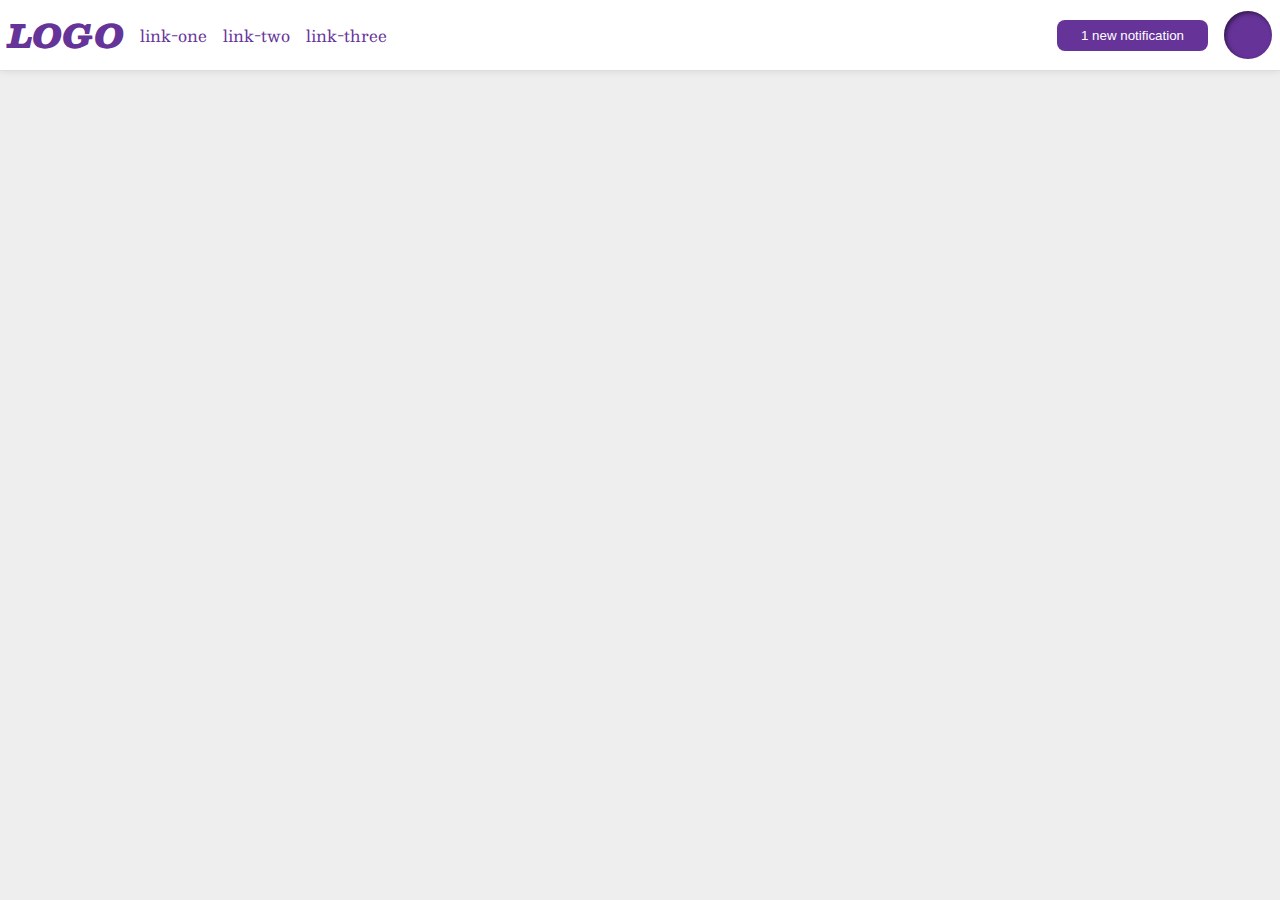
<file: flex/03-flex-header-2/index.html>
<!DOCTYPE html>
<html lang="en">
  <head>
    <meta charset="UTF-8" />
    <meta http-equiv="X-UA-Compatible" content="IE=edge" />
    <meta name="viewport" content="width=device-width, initial-scale=1.0" />
    <title>Flex Header 2</title>
    <link rel="stylesheet" href="style.css" />
  </head>
  <body>
    <div class="header">
      <div class="left">
        <div class="logo">LOGO</div>
        <ul class="links">
          <li><a href="google.com">link-one</a></li>
          <li><a href="google.com">link-two</a></li>
          <li><a href="google.com">link-three</a></li>
        </ul>
      </div>
      <div class="right">
        <button class="notifications">1 new notification</button>
        <div class="profile-image"></div>
      </div>
    </div>
  </body>
</html>
</file>
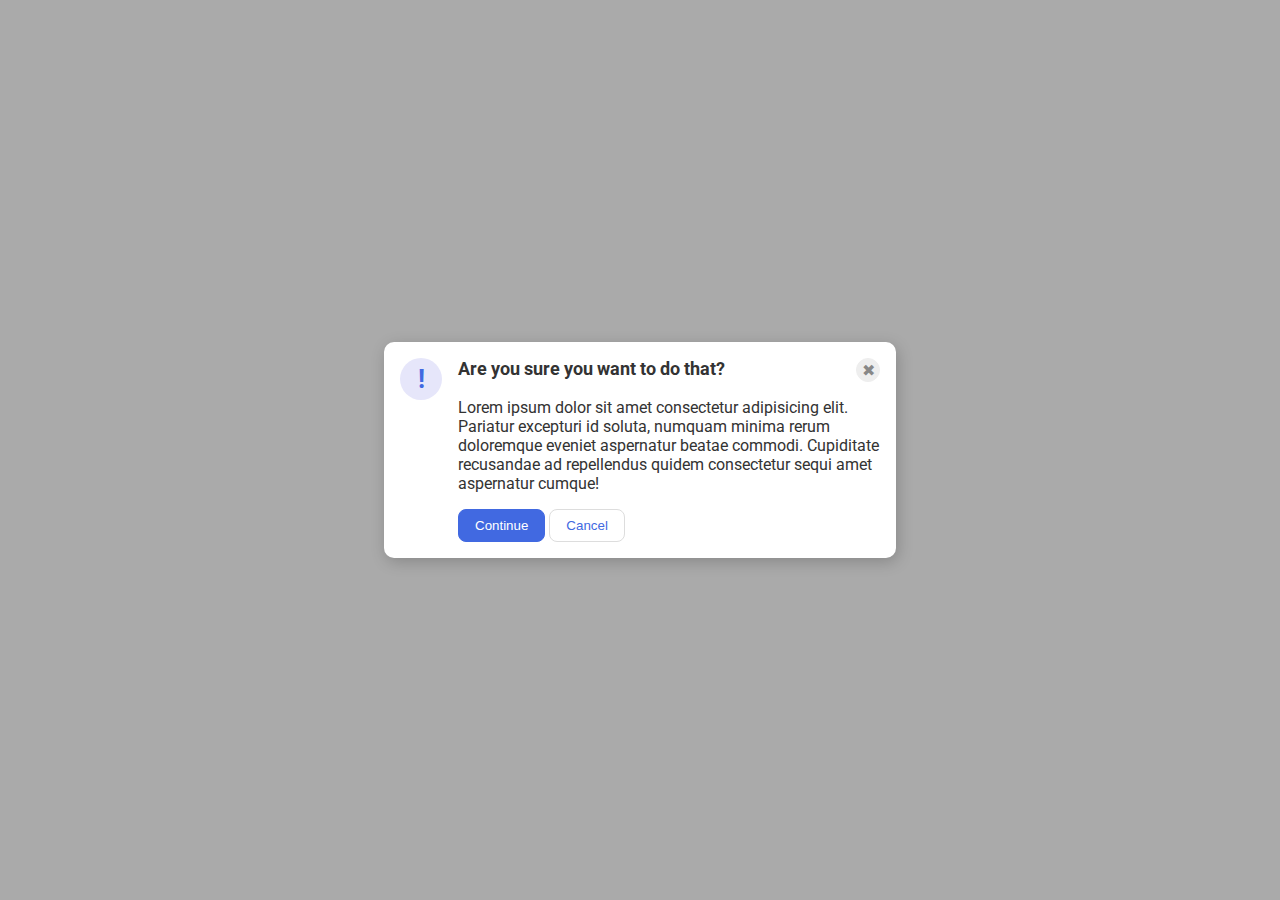
<file: flex/05-flex-modal/index.html>
<!DOCTYPE html>
<html lang="en">
  <head>
    <meta charset="UTF-8" />
    <meta http-equiv="X-UA-Compatible" content="IE=edge" />
    <meta name="viewport" content="width=device-width, initial-scale=1.0" />
    <link rel="stylesheet" href="style.css" />
    <title>Modal</title>
  </head>
  <body>
    <div class="modal">
      <div class="icon">!</div>

      <div class="container">
        <div class="header">
          Are you sure you want to do that?<button class="close-button">
            ✖
          </button>
        </div>
        <div class="text">
          Lorem ipsum dolor sit amet consectetur adipisicing elit. Pariatur
          excepturi id soluta, numquam minima rerum doloremque eveniet
          aspernatur beatae commodi. Cupiditate recusandae ad repellendus quidem
          consectetur sequi amet aspernatur cumque!
        </div>
        <div class="buttons">
          <button class="continue">Continue</button>
          <button class="cancel">Cancel</button>
        </div>
      </div>
    </div>
  </body>
</html>
</file>
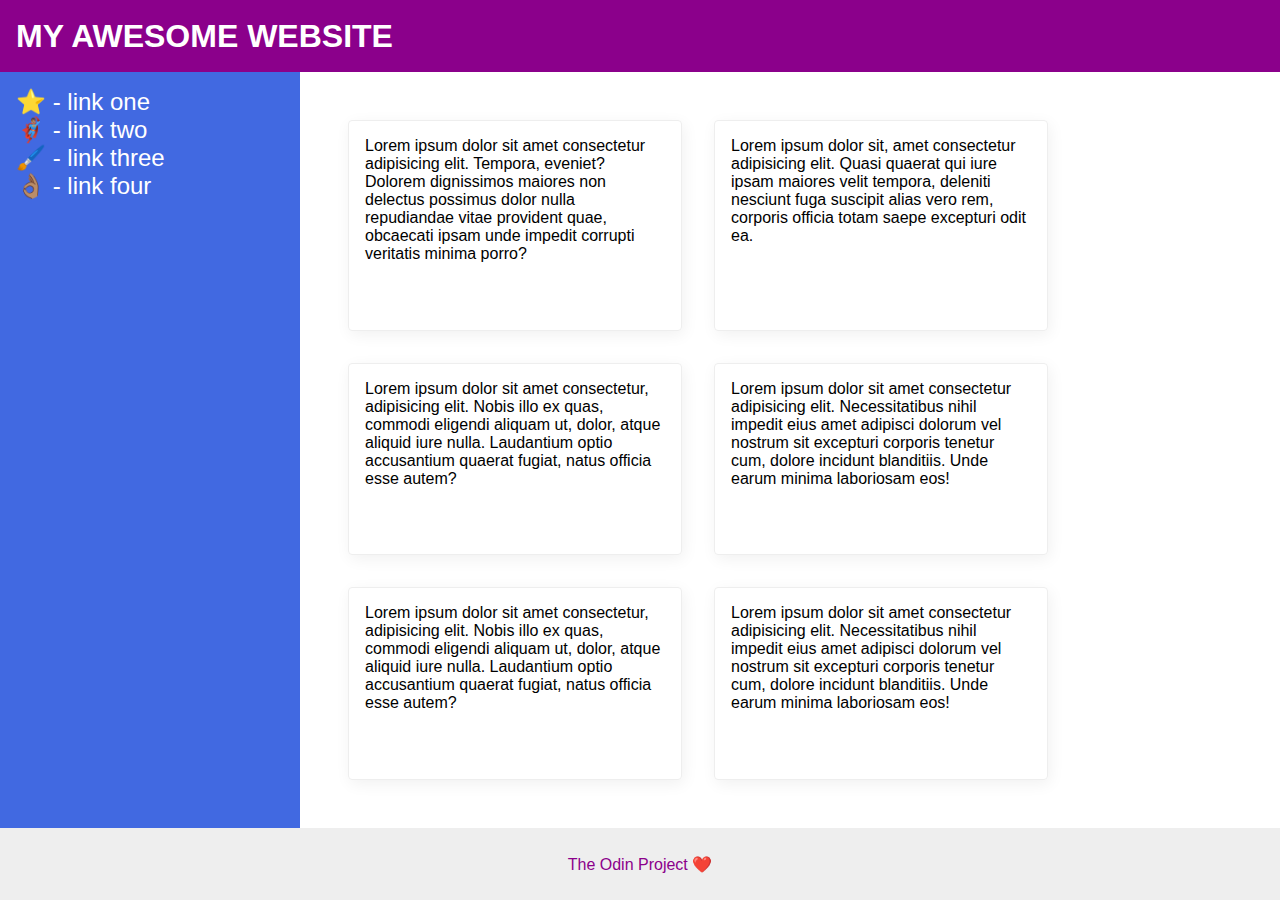
<file: flex/07-flex-layout-2/index.html>
<!DOCTYPE html>
<html lang="en">
  <head>
    <meta charset="UTF-8" />
    <meta http-equiv="X-UA-Compatible" content="IE=edge" />
    <meta name="viewport" content="width=device-width, initial-scale=1.0" />
    <title>The Holy Grail</title>
    <link rel="stylesheet" href="style.css" />
  </head>
  <body>
    <div class="header">MY AWESOME WEBSITE</div>

    <div class="body">
      <div class="sidebar">
        <ul>
          <li><a href="#">⭐ - link one</a></li>
          <li><a href="#">🦸🏽‍♂️ - link two</a></li>
          <li><a href="#">🖌️ - link three</a></li>
          <li><a href="#">👌🏽 - link four</a></li>
        </ul>
      </div>

      <div class="container">
        <div class="card">
          Lorem ipsum dolor sit amet consectetur adipisicing elit. Tempora,
          eveniet? Dolorem dignissimos maiores non delectus possimus dolor nulla
          repudiandae vitae provident quae, obcaecati ipsam unde impedit
          corrupti veritatis minima porro?
        </div>
        <div class="card">
          Lorem ipsum dolor sit, amet consectetur adipisicing elit. Quasi
          quaerat qui iure ipsam maiores velit tempora, deleniti nesciunt fuga
          suscipit alias vero rem, corporis officia totam saepe excepturi odit
          ea.
        </div>
        <div class="card">
          Lorem ipsum dolor sit amet consectetur, adipisicing elit. Nobis illo
          ex quas, commodi eligendi aliquam ut, dolor, atque aliquid iure nulla.
          Laudantium optio accusantium quaerat fugiat, natus officia esse autem?
        </div>
        <div class="card">
          Lorem ipsum dolor sit amet consectetur adipisicing elit.
          Necessitatibus nihil impedit eius amet adipisci dolorum vel nostrum
          sit excepturi corporis tenetur cum, dolore incidunt blanditiis. Unde
          earum minima laboriosam eos!
        </div>
        <div class="card">
          Lorem ipsum dolor sit amet consectetur, adipisicing elit. Nobis illo
          ex quas, commodi eligendi aliquam ut, dolor, atque aliquid iure nulla.
          Laudantium optio accusantium quaerat fugiat, natus officia esse autem?
        </div>
        <div class="card">
          Lorem ipsum dolor sit amet consectetur adipisicing elit.
          Necessitatibus nihil impedit eius amet adipisci dolorum vel nostrum
          sit excepturi corporis tenetur cum, dolore incidunt blanditiis. Unde
          earum minima laboriosam eos!
        </div>
      </div>
    </div>

    <div class="footer">The Odin Project ❤️</div>
  </body>
</html>
</file>
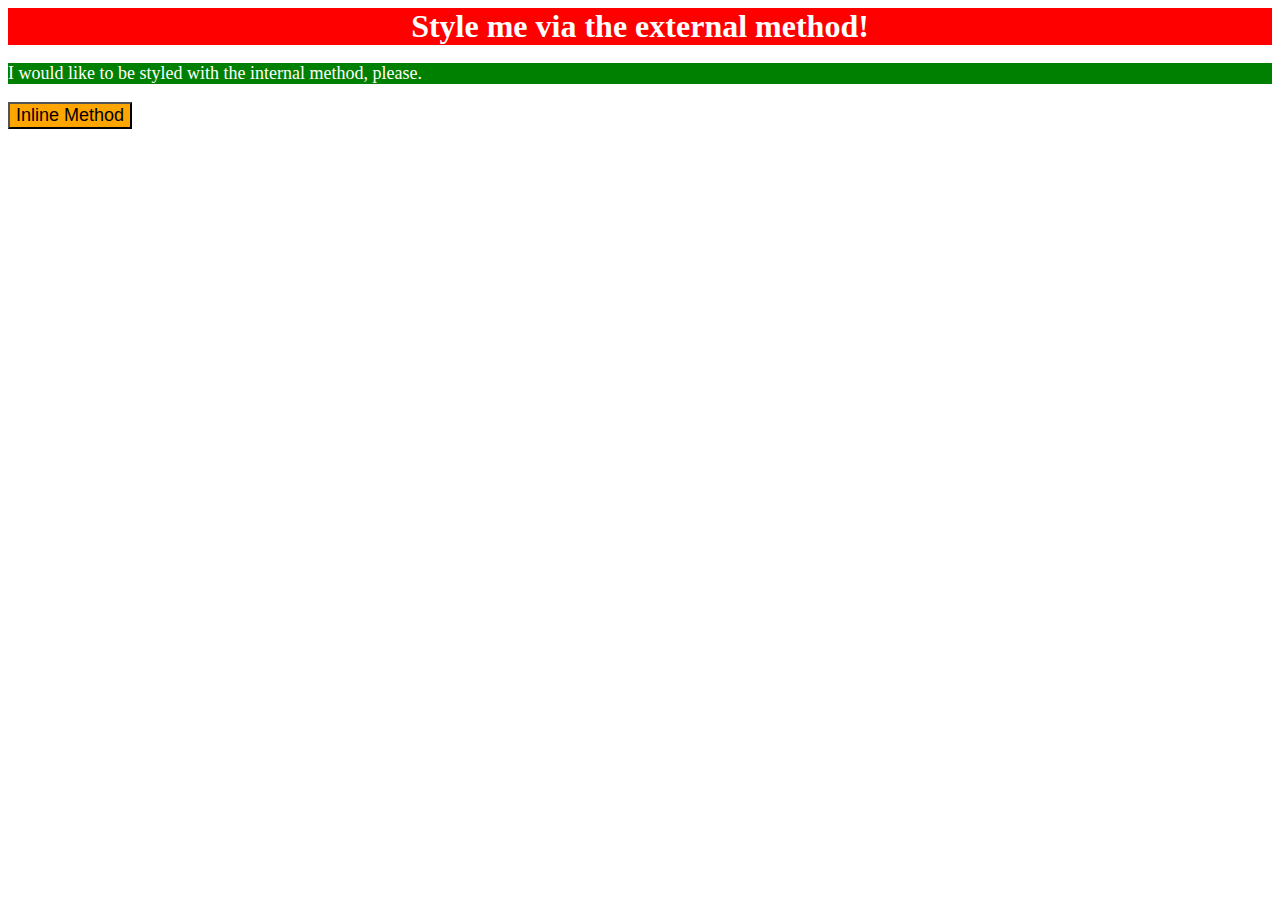
<file: foundations/01-css-methods/index.html>
<!DOCTYPE html>
<html lang="en">
  <head>
    <meta charset="UTF-8">
    <meta http-equiv="X-UA-Compatible" content="IE=edge">
    <meta name="viewport" content="width=device-width, initial-scale=1.0">
    <link rel="stylesheet" href="styles.css">
    <style>
      p {
        background-color: green;
        color: white;
        font-size: 18px;
      }
    </style>
    <title>Methods for Adding CSS</title>
  </head>
  <body>
    <div>Style me via the external method!</div>
    <p>I would like to be styled with the internal method, please.</p>
    <button style="background-color: orange; font-size: 18px;" >Inline Method</button>
  </body>
</html>
</file>
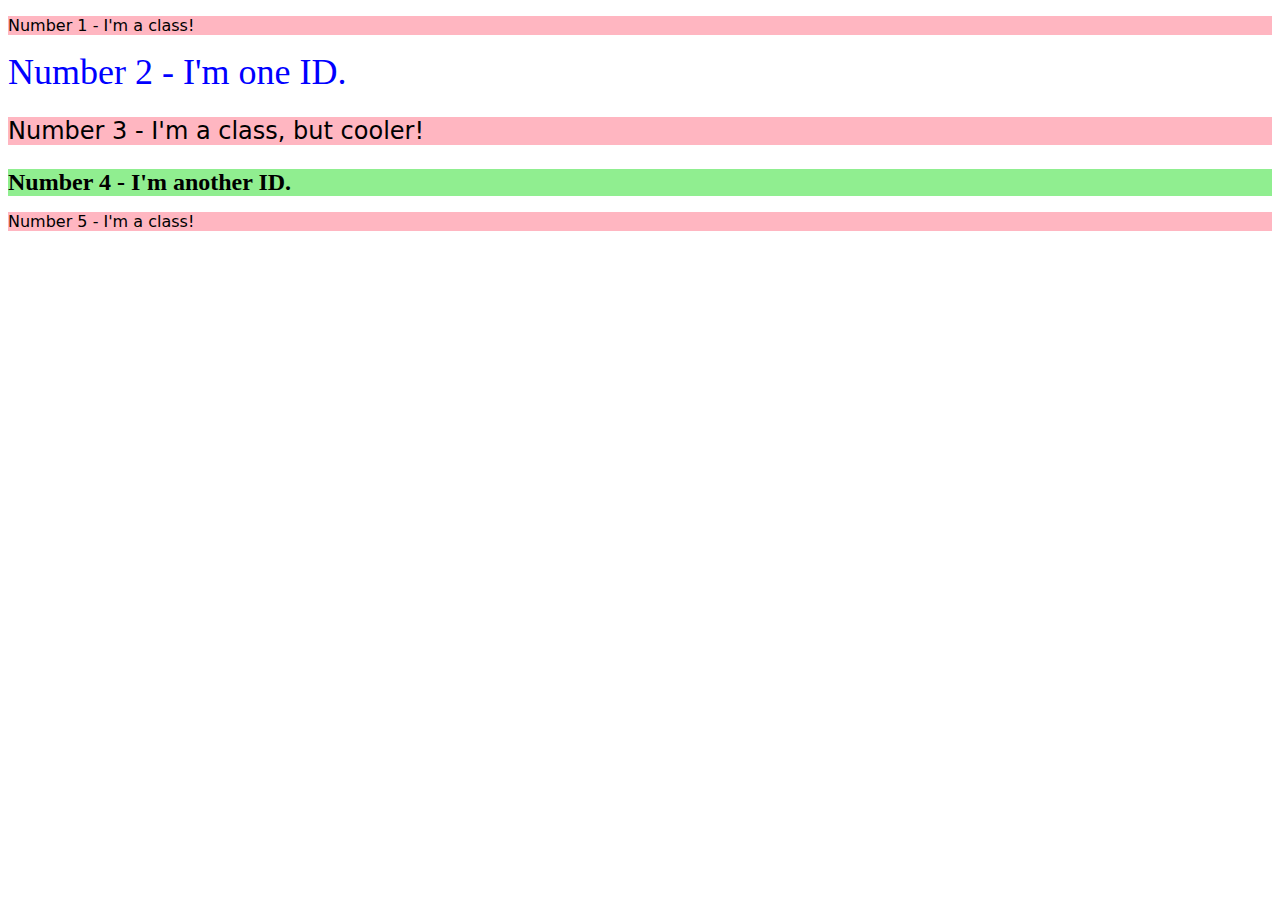
<file: foundations/02-class-id-selectors/index.html>
<!DOCTYPE html>
<html lang="en">
  <head>
    <meta charset="UTF-8">
    <meta http-equiv="X-UA-Compatible" content="IE=edge">
    <meta name="viewport" content="width=device-width, initial-scale=1.0">
    <title>Class and ID Selectors</title>
    <link rel="stylesheet" href="style.css">
  </head>
  <body>
    <p class="odd">Number 1 - I'm a class!</p>
    <div id="two">Number 2 - I'm one ID.</div>
    <p class="odd adjust-font-size">Number 3 - I'm a class, but cooler!</p>
    <div id="four">Number 4 - I'm another ID.</div>
    <p class="odd">Number 5 - I'm a class!</p>
  </body>
</html>
</file>
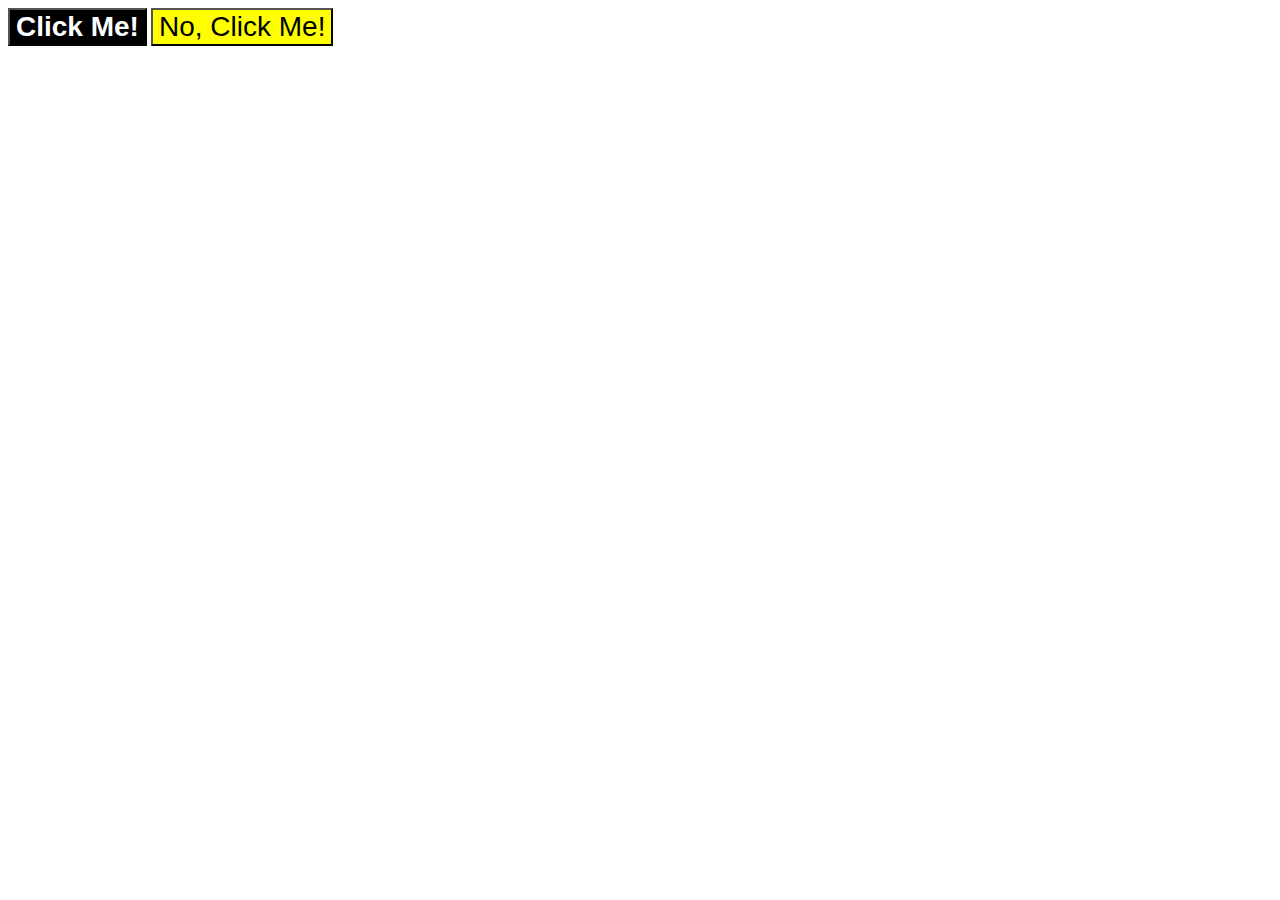
<file: foundations/03-grouping-selectors/index.html>
<!DOCTYPE html>
<html lang="en">
  <head>
    <meta charset="UTF-8">
    <meta http-equiv="X-UA-Compatible" content="IE=edge">
    <meta name="viewport" content="width=device-width, initial-scale=1.0">
    <title>Grouping Selectors</title>
    <link rel="stylesheet" href="style.css">
  </head>
  <body>
    <button class="black">Click Me!</button>
    <button class="yellow">No, Click Me!</button>
  </body>
</html>
</file>
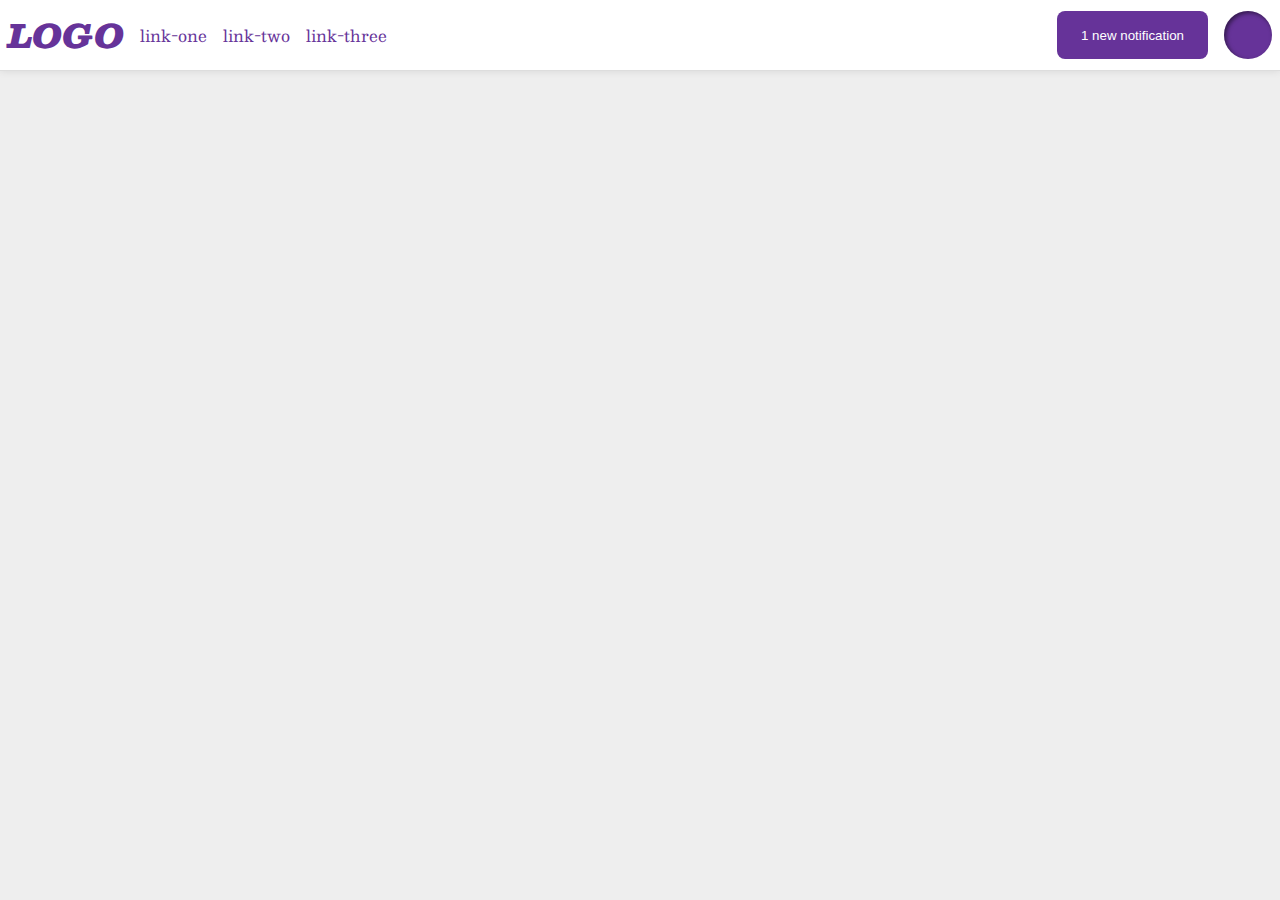
<file: foundations/flex/03-flex-header-2/index.html>
<!DOCTYPE html>
<html lang="en">
  <head>
    <meta charset="UTF-8">
    <meta http-equiv="X-UA-Compatible" content="IE=edge">
    <meta name="viewport" content="width=device-width, initial-scale=1.0">
    <title>Flex Header 2</title>
    <link rel="stylesheet" href="style.css">
  </head>
  <body>
    <div class="header">
      <div class="left">
        <div class="logo">
          LOGO
        </div>
        <ul class="links">
          <li><a href="https://google.com">link-one</a></li>
          <li><a href="https://google.com">link-two</a></li>
          <li><a href="https://google.com">link-three</a></li>
        </ul>
      </div>
      <div class="right">
        <button class="notifications">
          1 new notification
        </button>
        <div class="profile-image"></div>
      </div>
    </div>
  </body>
</html>
</file>
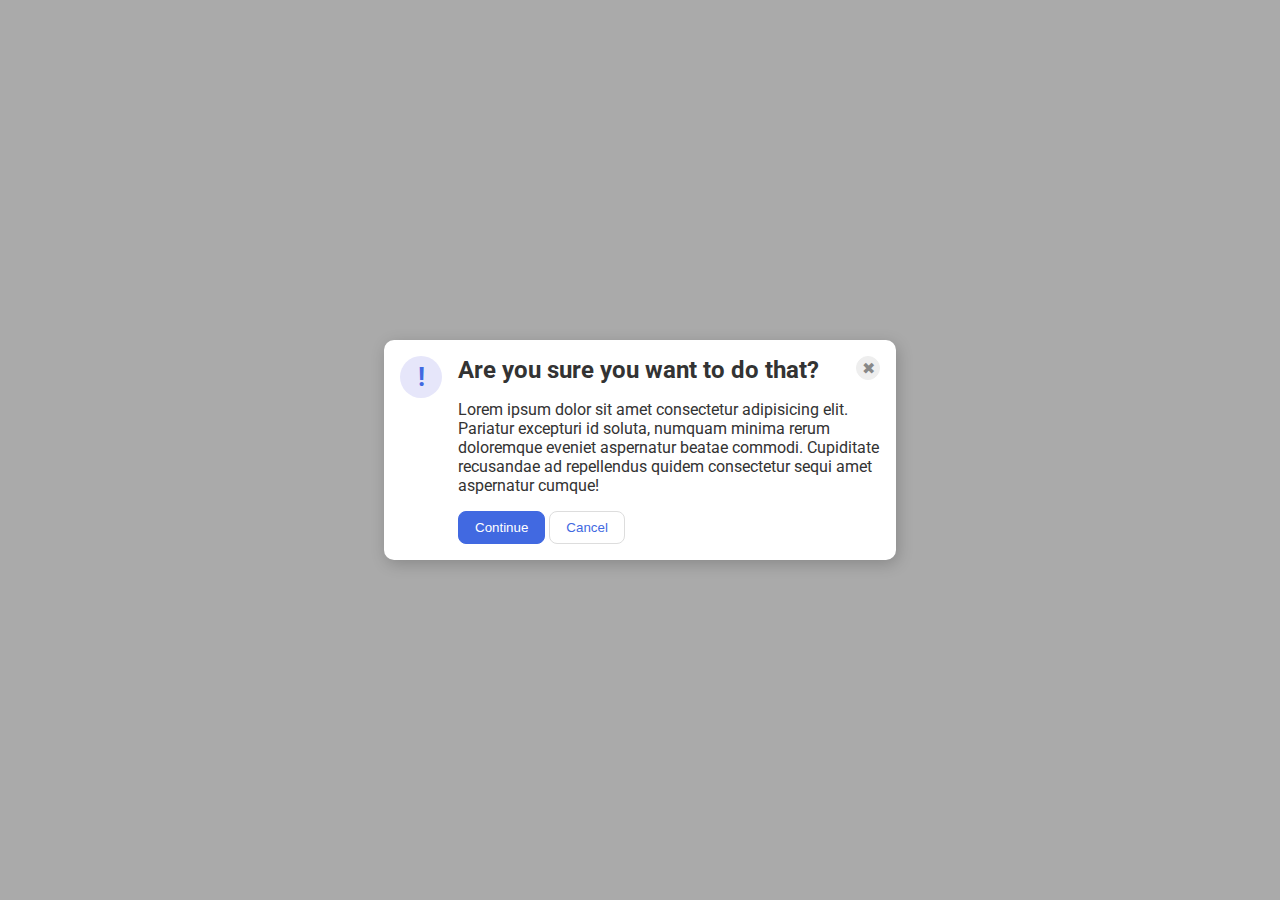
<file: foundations/flex/05-flex-modal/index.html>
<!DOCTYPE html>
<html lang="en">
  <head>
    <meta charset="UTF-8">
    <meta http-equiv="X-UA-Compatible" content="IE=edge">
    <meta name="viewport" content="width=device-width, initial-scale=1.0">
    <link rel="stylesheet" href="style.css">
    <title>Modal</title>
  </head>
  <body>
    <div class="modal">
      <div class="icon">!</div>
      <div class="content">
        <div class="header-wrapper">
          <div class="header">Are you sure you want to do that?</div>
          <button class="close-button">✖</button>
        </div>
        <div class="text">Lorem ipsum dolor sit amet consectetur adipisicing elit. Pariatur excepturi id soluta, numquam minima rerum doloremque eveniet aspernatur beatae commodi. Cupiditate recusandae ad repellendus quidem consectetur sequi amet aspernatur cumque!</div>
        <div class="buttons">
          <button class="continue">Continue</button>
          <button class="cancel">Cancel</button>
        </div>
      </div>
    </div>
  </body>
</html>
</file>
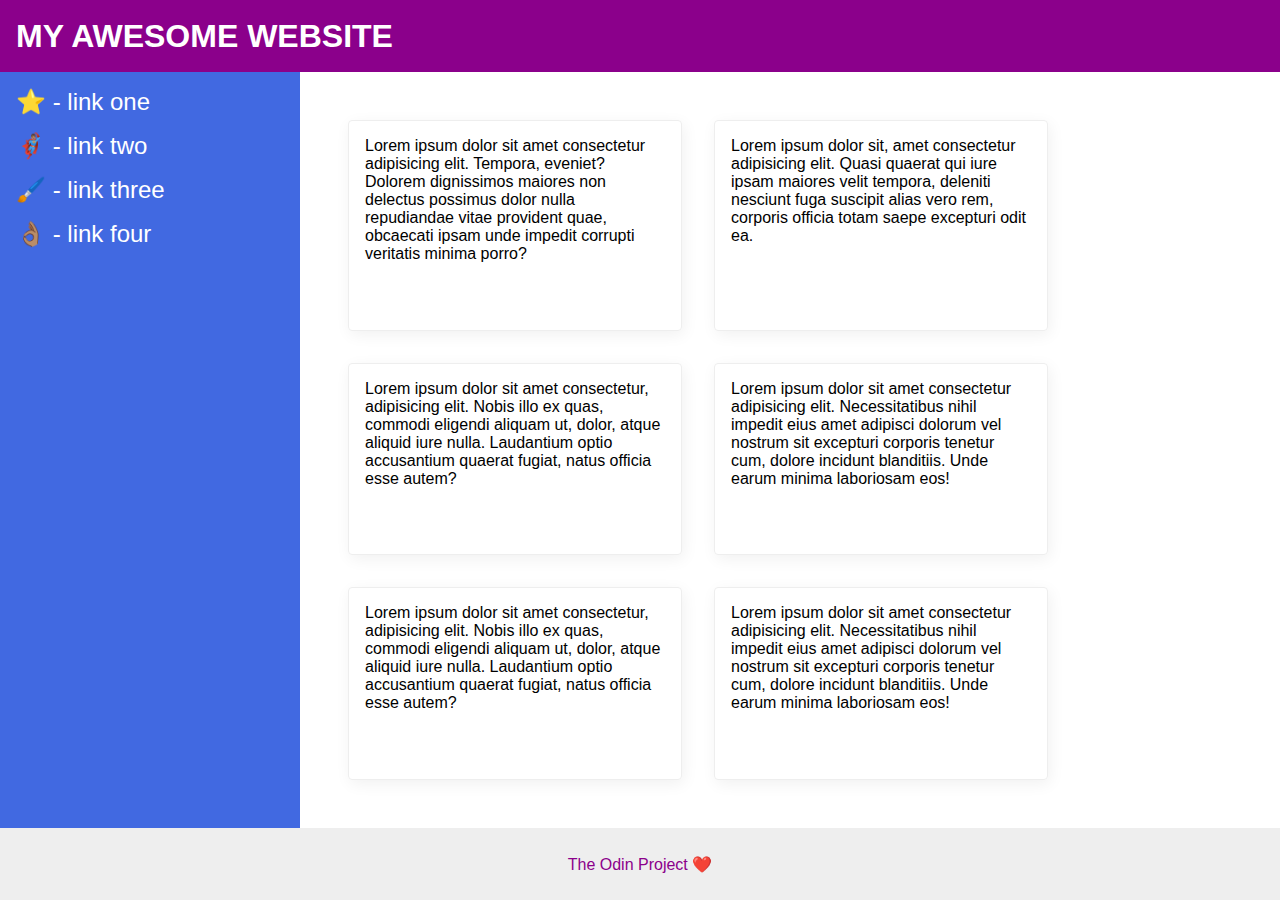
<file: foundations/flex/07-flex-layout-2/index.html>
<!DOCTYPE html>
<html lang="en">
  <head>
    <meta charset="UTF-8">
    <meta http-equiv="X-UA-Compatible" content="IE=edge">
    <meta name="viewport" content="width=device-width, initial-scale=1.0">
    <title>The Holy Grail</title>
    <link rel="stylesheet" href="style.css">
  </head>
  <body>
    <div class="header">
      <h1>MY AWESOME WEBSITE</h1>
    </div>

    <main>
      <div class="sidebar">
        <ul>
          <li><a href="#">⭐ - link one</a></li>
          <li><a href="#">🦸🏽‍♂️ - link two</a></li>
          <li><a href="#">🖌️ - link three</a></li>
          <li><a href="#">👌🏽 - link four</a></li>
        </ul>
      </div>
      <div class="cards">
        <div class="card">Lorem ipsum dolor sit amet consectetur adipisicing elit. Tempora, eveniet? Dolorem dignissimos maiores non delectus possimus dolor nulla repudiandae vitae provident quae, obcaecati ipsam unde impedit corrupti veritatis minima porro?</div>
        <div class="card">Lorem ipsum dolor sit, amet consectetur adipisicing elit. Quasi quaerat qui iure ipsam maiores velit tempora, deleniti nesciunt fuga suscipit alias vero rem, corporis officia totam saepe excepturi odit ea.</div>
        <div class="card">Lorem ipsum dolor sit amet consectetur, adipisicing elit. Nobis illo ex quas, commodi eligendi aliquam ut, dolor, atque aliquid iure nulla. Laudantium optio accusantium quaerat fugiat, natus officia esse autem?</div>
        <div class="card">Lorem ipsum dolor sit amet consectetur adipisicing elit. Necessitatibus nihil impedit eius amet adipisci dolorum vel nostrum sit excepturi corporis tenetur cum, dolore incidunt blanditiis. Unde earum minima laboriosam eos!</div>
        <div class="card">Lorem ipsum dolor sit amet consectetur, adipisicing elit. Nobis illo ex quas, commodi eligendi aliquam ut, dolor, atque aliquid iure nulla. Laudantium optio accusantium quaerat fugiat, natus officia esse autem?</div>
        <div class="card">Lorem ipsum dolor sit amet consectetur adipisicing elit. Necessitatibus nihil impedit eius amet adipisci dolorum vel nostrum sit excepturi corporis tenetur cum, dolore incidunt blanditiis. Unde earum minima laboriosam eos!</div>
      </div>
    </main>

    <div class="footer">
      The Odin Project ❤️
    </div>
  </body>
</html>
</file>
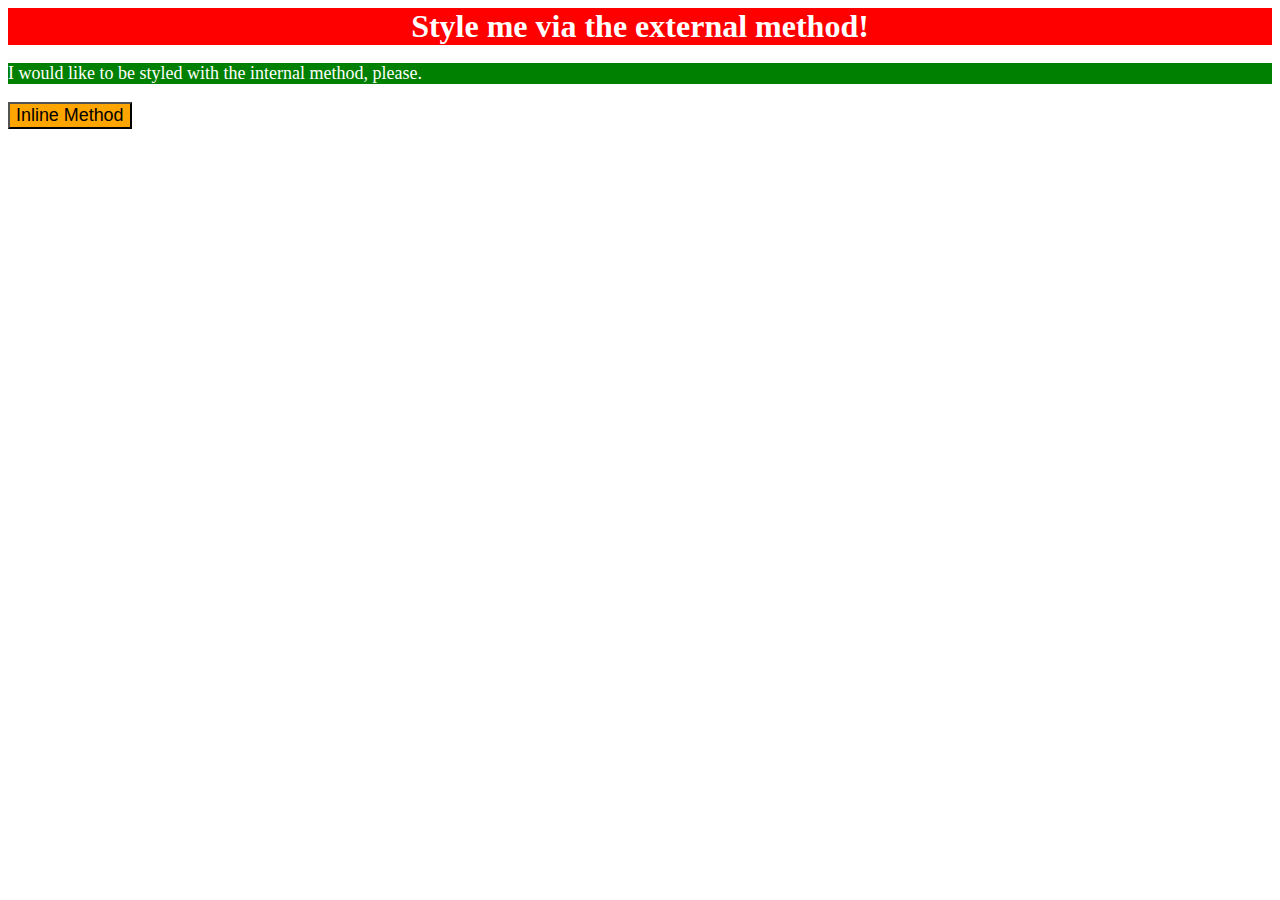
<file: foundations/intro-to-css/01-css-methods/index.html>
<!DOCTYPE html>
<html lang="en">
  <head>
    <meta charset="UTF-8">
    <meta http-equiv="X-UA-Compatible" content="IE=edge">
    <meta name="viewport" content="width=device-width, initial-scale=1.0">
    <title>Methods for Adding CSS</title>
    <link rel="stylesheet" href="styles.css">
    <style>
      p {
        background-color: green;
        color: white;
        font-size: 1.125rem;
      }
    </style>
  </head>
  <body>
    <div class="external">Style me via the external method!</div>
    <p>I would like to be styled with the internal method, please.</p>
    <button style="background-color: orange; font-size: 1.12rem;">Inline Method</button>
  </body>
</html>
</file>
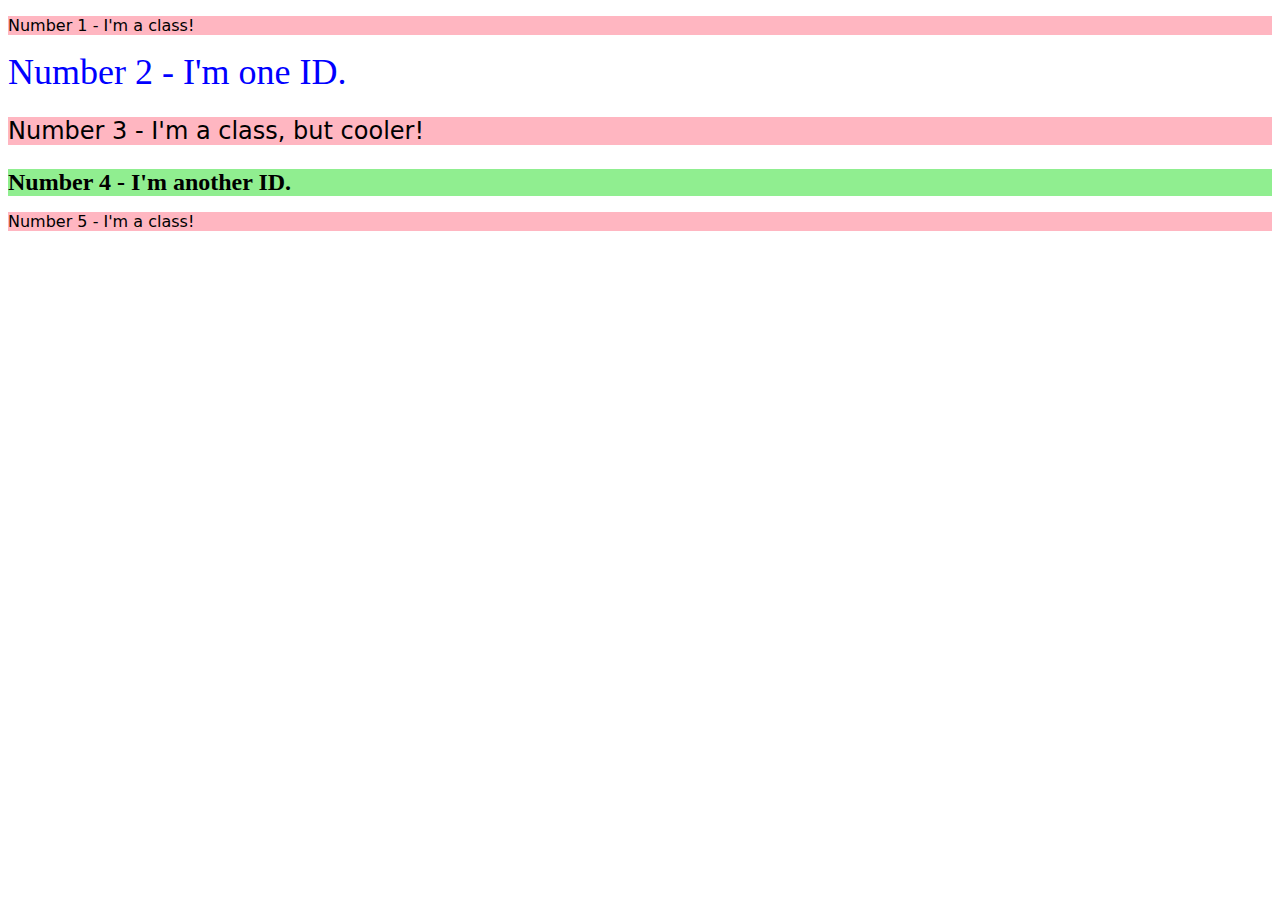
<file: foundations/intro-to-css/02-class-id-selectors/index.html>
<!DOCTYPE html>
<html lang="en">
  <head>
    <meta charset="UTF-8">
    <meta http-equiv="X-UA-Compatible" content="IE=edge">
    <meta name="viewport" content="width=device-width, initial-scale=1.0">
    <title>Class and ID Selectors</title>
    <link rel="stylesheet" href="style.css">
  </head>
  <body>
    <p class="odd">Number 1 - I'm a class!</p>
    <div id="second">Number 2 - I'm one ID.</div>
    <p class="odd third">Number 3 - I'm a class, but cooler!</p>
    <div id="fourth">Number 4 - I'm another ID.</div>
    <p class="odd">Number 5 - I'm a class!</p>
  </body>
</html>
</file>
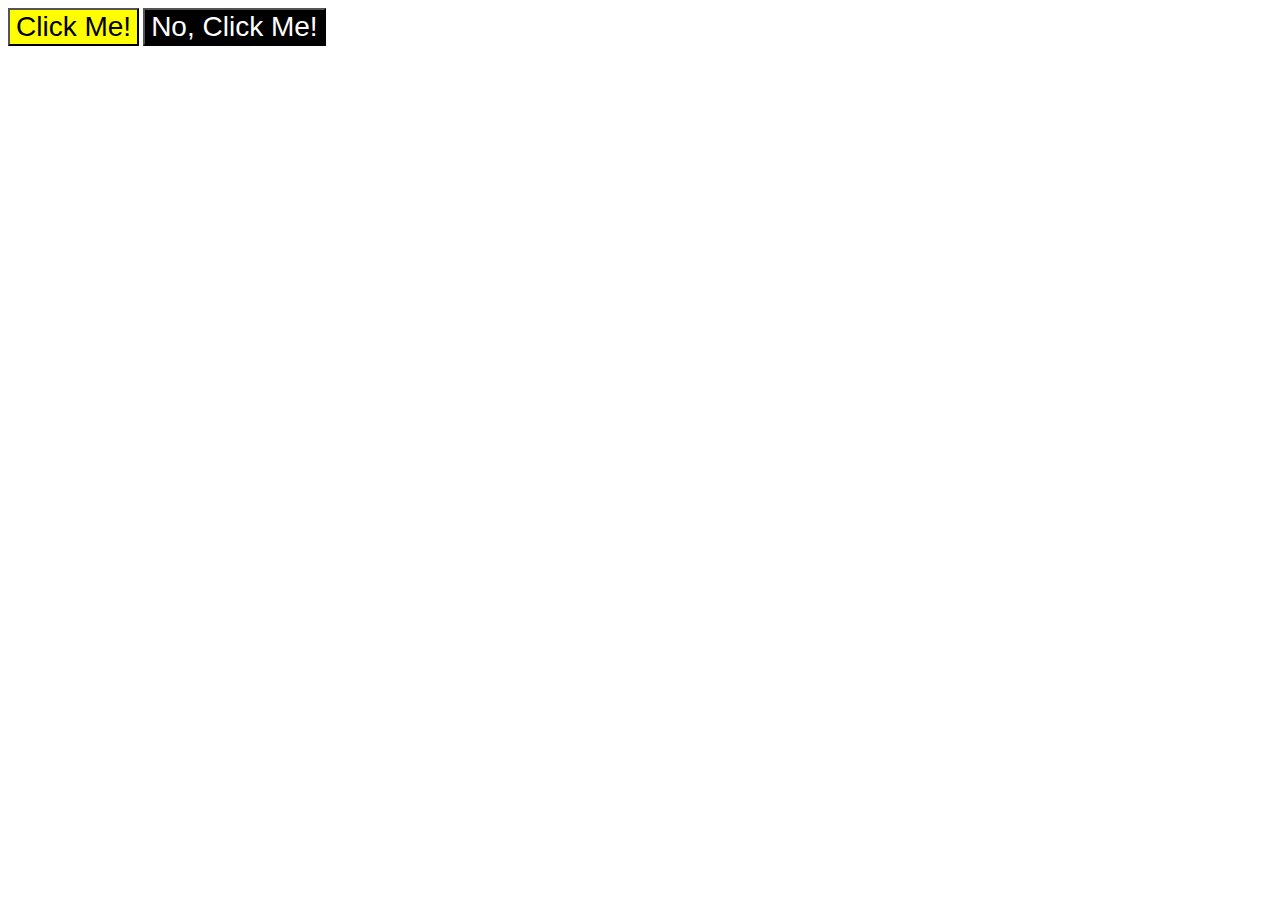
<file: foundations/intro-to-css/03-grouping-selectors/index.html>
<!DOCTYPE html>
<html lang="en">
  <head>
    <meta charset="UTF-8">
    <meta http-equiv="X-UA-Compatible" content="IE=edge">
    <meta name="viewport" content="width=device-width, initial-scale=1.0">
    <title>Grouping Selectors</title>
    <link rel="stylesheet" href="style.css">
  </head>
  <body>
    <button class="btn yellow">Click Me!</button>
    <button class="btn black">No, Click Me!</button>
  </body>
</html>
</file>
<file: flex/03-flex-header-2/style.css>
/* this is some magical font-importing.  
you'll learn about it later. */
@import url('https://fonts.googleapis.com/css2?family=Besley:ital,wght@0,400;1,900&display=swap');

body {
  margin: 0;
  background: #eee;
  font-family: Besley, serif;
}

.header {
  background: white;
  border-bottom: 1px solid #ddd;
  box-shadow: 0 0 8px rgba(0,0,0,.1);
  display: flex;
  padding: 8px;
  justify-content: space-between;
}

.profile-image {
  background: rebeccapurple;
  box-shadow: inset 2px 2px 4px rgba(0,0,0,.5);
  border-radius: 50%;
  width: 48px;
  height: 48px;
}

.logo {
  color: rebeccapurple;
  font-size: 32px;
  font-weight: 900;
  font-style: italic;
}

button {
  border: none;
  border-radius: 8px;
  background: rebeccapurple;
  color: white;
  padding: 8px 24px;
}

a {
  /* this removes the line under our links */
  text-decoration: none;
  color: rebeccapurple;
}

.left, .right {
  display: flex;
  gap: 16px;
  align-items: center
}

ul {
  list-style-type: none;
  margin: 0;
  padding: 0;
  display: flex;
  gap: 16px;
}
</file>
<file: flex/05-flex-modal/style.css>
@import url('https://fonts.googleapis.com/css2?family=Roboto:wght@400;700&display=swap');

html, body {
  height: 100%;
}

body {
  font-family: Roboto, sans-serif;
  margin: 0;
  background: #aaa;
  color: #333;
  /* I'll give you this one for free lol */
  display: flex;
  align-items: center;
  justify-content: center;
}

.modal {
  background: white;
  width: 480px;
  border-radius: 10px;
  box-shadow: 2px 4px 16px rgba(0,0,0,.2);
}

.icon {
  color: royalblue;
  font-size: 26px;
  font-weight: 700;
  background: lavender;
  width: 42px;
  height: 42px;
  border-radius: 50%;
  display: flex;
  align-items: center;
  justify-content: center;
}

.close-button {
  background: #eee;
  border-radius: 50%;
  color: #888;
  font-weight: 400;
  font-size: 16px;
  height: 24px;
  width: 24px;
  display: flex;
  align-items: center;
  justify-content: center;
  border: 1px solid #eee;
  padding: 0;
}

button {
  cursor: pointer;
  padding: 8px 16px;
  border-radius: 8px;
}

button.continue {
  background: royalblue;
  border: 1px solid royalblue;
  color: white;
}

button.cancel {
  background: white;
  border: 1px solid #ddd;
  color: royalblue;
}

.modal {
  padding: 16px;
  display: flex;
  gap: 16px;
}

.icon {
  flex-shrink: 0;
}

.container {
  display: flex;
  flex-direction: column;
  gap: 16px;
}
.header {
  display: flex;
  justify-content: space-between;
  font-size: 18px;
  font-weight: bold;
}
</file>
<file: flex/07-flex-layout-2/style.css>
body {
  font-family: -apple-system, BlinkMacSystemFont, 'Segoe UI', Roboto, Oxygen, Ubuntu, Cantarell, 'Open Sans', 'Helvetica Neue', sans-serif;
  margin: 0;
  min-height: 100vh;
}

.header {
  height: 72px;
  background: darkmagenta;
  color: white;
  font-size: 32px;
  font-weight: 900;
  display: flex;
  align-items: center;
  padding: 0 16px;
}

.footer {
  height: 72px;
  background: #eee;
  color: darkmagenta;
}

.sidebar {
  width: 300px;
  background: royalblue;
  box-sizing: border-box;
  flex-shrink: 0;
  padding: 16px;
}

.card {
  border: 1px solid #eee;
  box-shadow: 2px 4px 16px rgba(0,0,0,.06);
  border-radius: 4px;
  width: 300px;
  padding: 16px;
  margin: 16px;
}

ul {
  list-style-type: none;
  margin: 0;
  padding: 0;
}

a {
  text-decoration: none;
  color: white;
  font-size: 24px;
}

.container {
  display: flex;
  flex-wrap: wrap;
  padding: 32px;
}

.body {
  display: flex;
}

.footer {
  display: flex;
  justify-content: center;
  align-items: center;
}

body {
  display: flex;
  flex-direction: column;
}

.body {
  flex: 1;
  display: flex;
}
</file>
<file: foundations/01-css-methods/styles.css>
div {
    background-color: red;
    color: white;
    font-size: 32px;
    text-align: center;
    font-weight: bold;
}
</file>
<file: foundations/02-class-id-selectors/style.css>
.odd {
    background-color: #ffb6c1;
    font-family: Verdana, DejaVu Sans, sans-serif;
}

#two {
    color: #0000FF;
    font-size: 36px;
}

.adjust-font-size {
    font-size:24px;
}

#four {
    background-color: #90EE90;
    font-size: 24px;
    font-weight: bold;
}
</file>
<file: foundations/03-grouping-selectors/style.css>
.black, .yellow {
    font-size: 28px;
    font-family: Helvetica, "Times New Roman", sans-serif;
}

.black {
    background-color: black;
    color: white;
    font-weight: bold;
}

.yellow {
    background-color: yellow;
}
</file>
<file: foundations/flex/03-flex-header-2/style.css>
/* this is some magical font-importing.
you'll learn about it later. */
@import url('https://fonts.googleapis.com/css2?family=Besley:ital,wght@0,400;1,900&display=swap');

body {
  margin: 0;
  background: #eee;
  font-family: Besley, serif;
}

.header {
  background: white;
  border-bottom: 1px solid #ddd;
  box-shadow: 0 0 8px rgba(0,0,0,.1);
}

.profile-image {
  background: rebeccapurple;
  box-shadow: inset 2px 2px 4px rgba(0,0,0,.5);
  border-radius: 50%;
  width: 48px;
  height: 48px;
}

.logo {
  color: rebeccapurple;
  font-size: 32px;
  font-weight: 900;
  font-style: italic;
}

button {
  border: none;
  border-radius: 8px;
  background: rebeccapurple;
  color: white;
  padding: 8px 24px;
}

a {
  /* this removes the line under our links */
  text-decoration: none;
  color: rebeccapurple;
}

ul {
  list-style-type: none;
}

.links {
  display: flex;
  gap: 1rem;
  margin: 0;
  padding: 0;
  align-items: center;
}

.header {
  display: flex;
  align-items: center;
  justify-content: space-between;
  padding: 8px;
}

.left, .right {
  display: flex;
  gap: 1rem;
}
</file>
<file: foundations/flex/05-flex-modal/style.css>
@import url('https://fonts.googleapis.com/css2?family=Roboto:wght@400;700&display=swap');

html, body {
  height: 100%;
}

body {
  font-family: Roboto, sans-serif;
  margin: 0;
  background: #aaa;
  color: #333;
  /* I'll give you this one for free lol */
  display: flex;
  align-items: center;
  justify-content: center;
}

.modal {
  background: white;
  width: 480px;
  border-radius: 10px;
  box-shadow: 2px 4px 16px rgba(0,0,0,.2);
}

.icon {
  color: royalblue;
  font-size: 26px;
  font-weight: 700;
  background: lavender;
  width: 42px;
  height: 42px;
  border-radius: 50%;
  display: flex;
  align-items: center;
  justify-content: center;
}

.close-button {
  background: #eee;
  border-radius: 50%;
  color: #888;
  font-weight: 400;
  font-size: 16px;
  height: 24px;
  width: 24px;
  display: flex;
  align-items: center;
  justify-content: center;
  border: 1px solid #eee;
  padding: 0;
}

button {
  cursor: pointer;
  padding: 8px 16px;
  border-radius: 8px;
}

button.continue {
  background: royalblue;
  border: 1px solid royalblue;
  color: white;
}

button.cancel {
  background: white;
  border: 1px solid #ddd;
  color: royalblue;
}

.modal {
  display: flex;
  padding: 16px;
  gap: 16px;
}

.icon {
  flex-shrink: 0;
}

.header-wrapper {
  display: flex;
  justify-content: space-between;
}

.content {
  display: flex;
  flex-direction: column;
  gap: 1rem;
}

.close-button {
  flex-shrink: 0;
}

.header {
  font-weight: bold;
  font-size: 1.5rem;
}
</file>
<file: foundations/flex/07-flex-layout-2/style.css>
body {
  font-family: -apple-system, BlinkMacSystemFont, 'Segoe UI', Roboto, Oxygen, Ubuntu, Cantarell, 'Open Sans', 'Helvetica Neue', sans-serif;
  margin: 0;
  min-height: 100vh;
}

.header {
  height: 72px;
  background: darkmagenta;
  color: white;
  display: flex;
  align-items: center;
}

h1 {
  font-size: 32px;
  font-weight: 900;
  margin-left: 16px;
}

body {
  display: flex;
  flex-direction: column;
}

main {
  flex-grow: 1;
  display: flex;
}

.sidebar {
  width: 300px;
  flex-shrink: 0;
  padding: 16px;
}

a {
  color: white;
  text-decoration: none;
  font-size: 24px;
}

ul {
  margin: 0;
  padding: 0;
  list-style: none;
  display: flex;
  flex-direction: column;
  gap: 1rem;
}

.footer {
  height: 72px;
  background: #eee;
  color: darkmagenta;
  display: flex;
  justify-content: center;
  align-items: center;
}

.sidebar {
  background: royalblue;
  box-sizing: border-box;
}

.card {
  border: 1px solid #eee;
  box-shadow: 2px 4px 16px rgba(0,0,0,.06);
  border-radius: 4px;
  width: 300px;
  padding: 1rem;
}

.cards {
  padding: 48px;
  display: flex;
  flex-wrap: wrap;
  gap: 2rem;
}

/* * {
  outline: 1px solid red;
} */
</file>
<file: foundations/intro-to-css/01-css-methods/styles.css>
.external {
    background-color: red;
    color: white;
    font-size: 2rem;
    text-align: center;
    font-weight: bold;
}
</file>
<file: foundations/intro-to-css/02-class-id-selectors/style.css>
.odd {
    background-color: lightpink;
    font-family: 'Verdana', 'DejaVu Sans', 'sans-serif';
}

#second {
    color: blue;
    font-size: 2.25rem;
}

.third {
    font-size: 1.5rem;
}

#fourth {
    background-color: lightgreen;
    font-size: 1.5rem;
    font-weight: bold;
}
</file>
<file: foundations/intro-to-css/03-grouping-selectors/style.css>
.black, .yellow {
    font-size: 1.75rem;
    font-family: 'Helvetica', 'Times New Roman', 'sans-serif';
}

.black {
    background-color: black;
    color: white;
}

.yellow {
    background-color: yellow;
}
</file>
